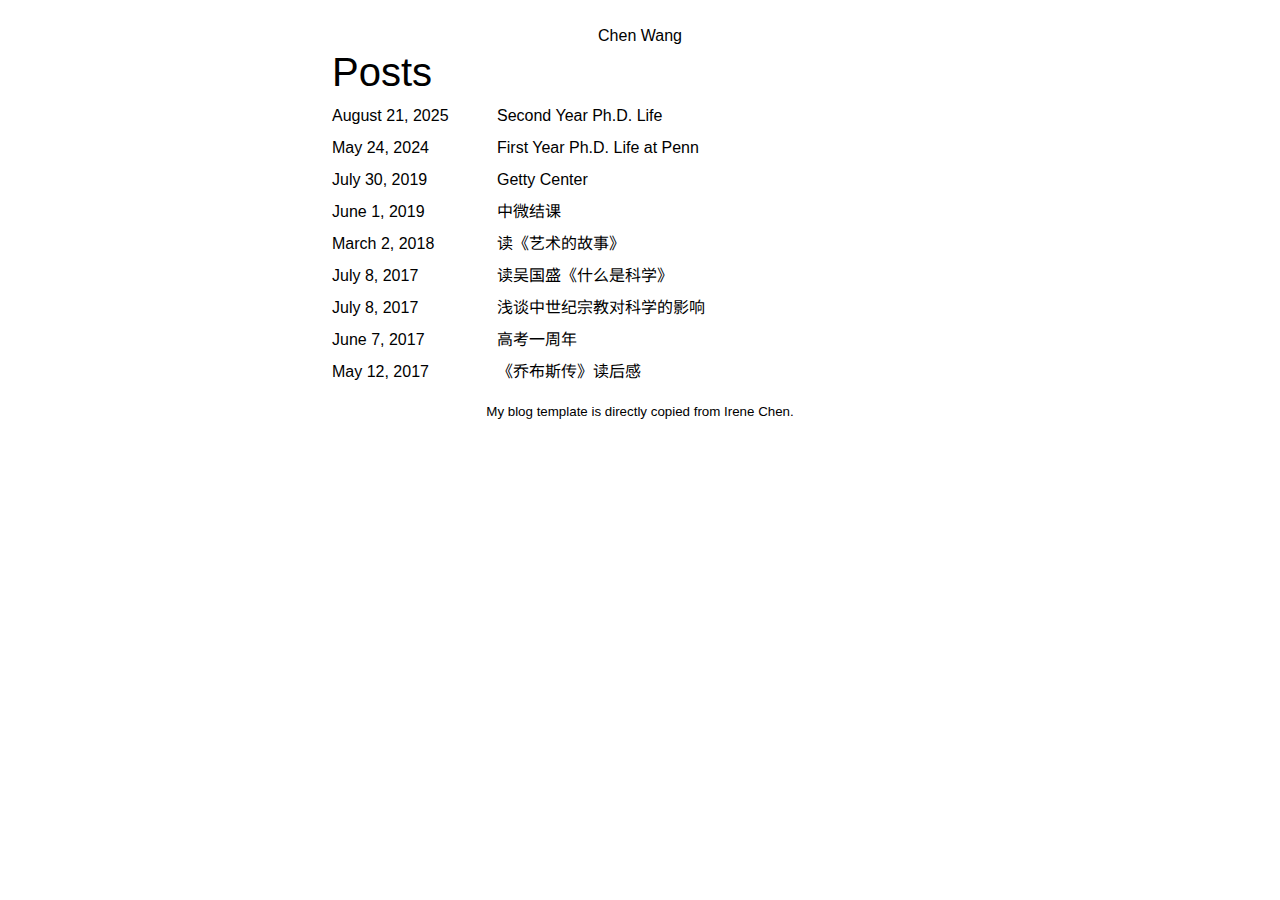
<file: posts.html>
<!doctype html>
<html>
<title>Posts | Chen Wang</title>
<meta charset=utf-8>
<meta name=viewport content="width=device-width,initial-scale=1">
<meta property="og:title" content="Posts">
<meta property="og:site_name" content="Chen Wang">
<link rel="shortcut icon" href=/favicon.ico>
<link href="https://fonts.googleapis.com/css?family=Helvetica:300,600|Work+Sans:300,400,600&display=swap"
    rel=stylesheet>
<link href=bootstrap.min.css rel=stylesheet>
<link href=style.css rel=stylesheet>

<body class="body-posts">
    <div class="container-fluid">
        <br>
        <div class="row justify-content-md-center">
            <div class="col-xs-12 text-center page-nav posts">
                <a href="./posts.html">Chen Wang</a>
            </div>
        </div>
    </div>
    <div class=container-fluid>
        <div class="row posts">
            <div class="col-xs-0 col-sm-0 col-md-3 links"></div>
            <div class="col-xs-12 col-sm-8 col-md-6 slides">
                <h1>Posts</h1>
                <div class=item>
                    <div class=date>August 21, 2025</div>
                    <div class=posttitle>
                        <a href="posts/20250817.html" />Second Year Ph.D. Life</a>
                    </div>
                </div>
                <div class=item>
                    <div class=date>May 24, 2024</div>
                    <div class=posttitle>
                        <a href="posts/20240524.html" />First Year Ph.D. Life at Penn</a>
                    </div>
                </div>
                <div class=item>
                    <div class=date>July 30, 2019</div>
                    <div class=posttitle>
                        <a href="posts/20190730.html" />Getty Center</a>
                    </div>
                </div>
                <div class=item>
                    <div class=date>June 1, 2019</div>
                    <div class=posttitle>
                        <a href="posts/20190601.html" />中微结课</a>
                    </div>
                </div>
                <div class=item>
                    <div class=date>March 2, 2018</div>
                    <div class=posttitle>
                        <a href="posts/20180302.html" />读《艺术的故事》</a>
                    </div>
                </div>
                <div class=item>
                    <div class=date>July 8, 2017</div>
                    <div class=posttitle>
                        <a href="posts/20170708a.html" />读吴国盛《什么是科学》</a>
                    </div>
                </div>
                <div class=item>
                    <div class=date>July 8, 2017</div>
                    <div class=posttitle>
                        <a href="posts/20170708b.html" />浅谈中世纪宗教对科学的影响</a>
                    </div>
                </div>
                <div class=item>
                    <div class=date>June 7, 2017</div>
                    <div class=posttitle>
                        <a href="posts/20170607.html" />高考一周年</a>
                    </div>
                </div>
                <div class=item>
                    <div class=date>May 12, 2017</div>
                    <div class=posttitle>
                        <a href="posts/20170512.html" />《乔布斯传》读后感</a>
                    </div>
                </div>
            </div>
        </div>
    </div>

    <footer class="text-center">
        <p>My blog template is directly copied from <a href="https://irenechen.net/posts">Irene Chen</a>.</p>
    </footer>

</body>

</html>
</file>
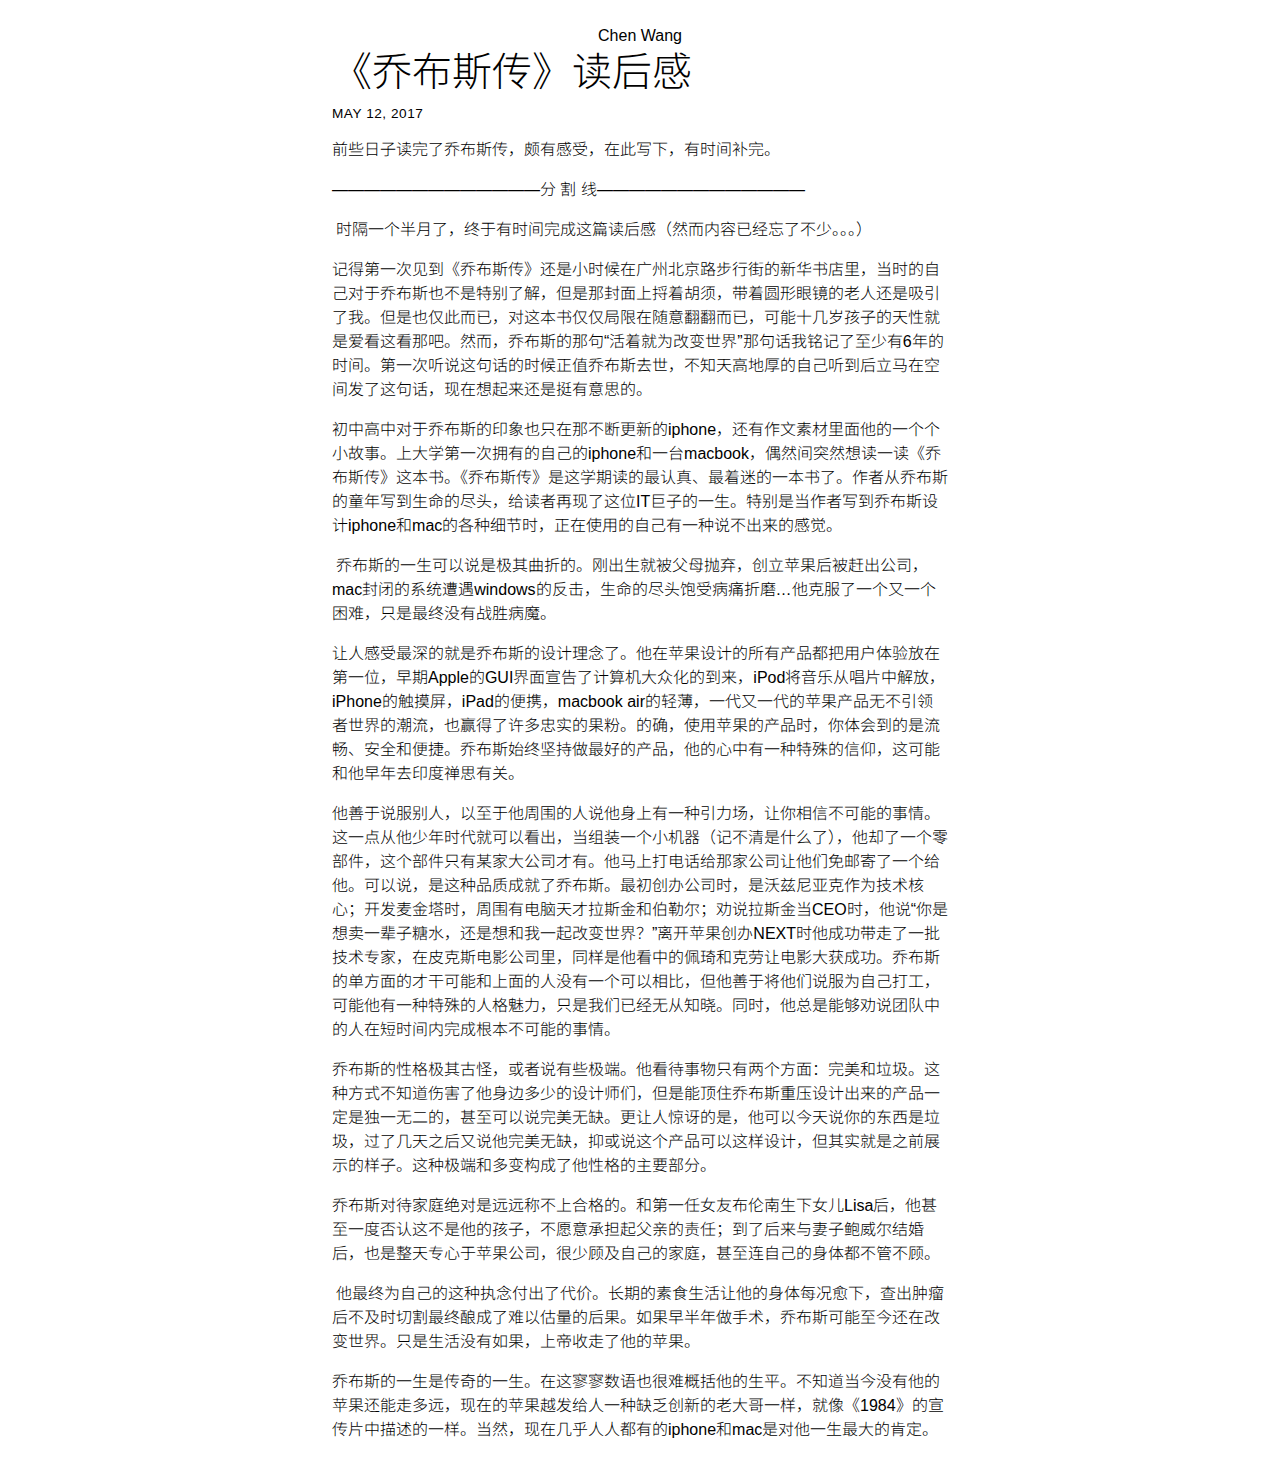
<file: posts/20170512.html>
<!doctype html>
<html>
<title>《乔布斯传》读后感</title>
<meta charset=utf-8>
<meta name=viewport content="width=device-width,initial-scale=1">
<link rel="shortcut icon" href=/favicon.ico>
<link href="https://fonts.googleapis.com/css?family=Helvetica:300,600|Work+Sans:300,400,600&display=swap"
  rel=stylesheet>
<link href="../bootstrap.min.css" rel=stylesheet>
<link href='../style.css' rel='stylesheet'>

<body class="body-posts">
  <div class="container-fluid">
    <br>
    <div class="row justify-content-md-center posts">
      <div class="col-xs-12 text-center page-nav">
        <a href= />Chen Wang</a>
      </div>
    </div>
  </div>
  <div class="container-fluid posts">
    <div class=row>
      <div class="col-xs-12 col-sm-8 col-md-6 mx-auto slides">
        <h1>《乔布斯传》读后感</h1>
        <div class=blog-date>May 12, 2017</div>
        <p>前些日子读完了乔布斯传，颇有感受，在此写下，有时间补完。</p>
        <p>—————————————分 割 线—————————————</p>
        <p>​ 时隔一个半月了，终于有时间完成这篇读后感（然而内容已经忘了不少。。。）</p>
        <p>​
          记得第一次见到《乔布斯传》还是小时候在广州北京路步行街的新华书店里，当时的自己对于乔布斯也不是特别了解，但是那封面上捋着胡须，带着圆形眼镜的老人还是吸引了我。但是也仅此而已，对这本书仅仅局限在随意翻翻而已，可能十几岁孩子的天性就是爱看这看那吧。然而，乔布斯的那句“活着就为改变世界”那句话我铭记了至少有6年的时间。第一次听说这句话的时候正值乔布斯去世，不知天高地厚的自己听到后立马在空间发了这句话，现在想起来还是挺有意思的。
        </p>
        <p>​
          初中高中对于乔布斯的印象也只在那不断更新的iphone，还有作文素材里面他的一个个小故事。上大学第一次拥有的自己的iphone和一台macbook，偶然间突然想读一读《乔布斯传》这本书。《乔布斯传》是这学期读的最认真、最着迷的一本书了。作者从乔布斯的童年写到生命的尽头，给读者再现了这位IT巨子的一生。特别是当作者写到乔布斯设计iphone和mac的各种细节时，正在使用的自己有一种说不出来的感觉。
        </p>
        <p>​ 乔布斯的一生可以说是极其曲折的。刚出生就被父母抛弃，创立苹果后被赶出公司，mac封闭的系统遭遇windows的反击，生命的尽头饱受病痛折磨…他克服了一个又一个困难，只是最终没有战胜病魔。</p>
        <p>​
          让人感受最深的就是乔布斯的设计理念了。他在苹果设计的所有产品都把用户体验放在第一位，早期Apple的GUI界面宣告了计算机大众化的到来，iPod将音乐从唱片中解放，iPhone的触摸屏，iPad的便携，macbook
          air的轻薄，一代又一代的苹果产品无不引领者世界的潮流，也赢得了许多忠实的果粉。的确，使用苹果的产品时，你体会到的是流畅、安全和便捷。乔布斯始终坚持做最好的产品，他的心中有一种特殊的信仰，这可能和他早年去印度禅思有关。
        </p>
        <p>​
          他善于说服别人，以至于他周围的人说他身上有一种引力场，让你相信不可能的事情。这一点从他少年时代就可以看出，当组装一个小机器（记不清是什么了），他却了一个零部件，这个部件只有某家大公司才有。他马上打电话给那家公司让他们免邮寄了一个给他。可以说，是这种品质成就了乔布斯。最初创办公司时，是沃兹尼亚克作为技术核心；开发麦金塔时，周围有电脑天才拉斯金和伯勒尔；劝说拉斯金当CEO时，他说“你是想卖一辈子糖水，还是想和我一起改变世界？”离开苹果创办NEXT时他成功带走了一批技术专家，在皮克斯电影公司里，同样是他看中的佩琦和克劳让电影大获成功。乔布斯的单方面的才干可能和上面的人没有一个可以相比，但他善于将他们说服为自己打工，可能他有一种特殊的人格魅力，只是我们已经无从知晓。同时，他总是能够劝说团队中的人在短时间内完成根本不可能的事情。
        </p>
        <p>​
          乔布斯的性格极其古怪，或者说有些极端。他看待事物只有两个方面：完美和垃圾。这种方式不知道伤害了他身边多少的设计师们，但是能顶住乔布斯重压设计出来的产品一定是独一无二的，甚至可以说完美无缺。更让人惊讶的是，他可以今天说你的东西是垃圾，过了几天之后又说他完美无缺，抑或说这个产品可以这样设计，但其实就是之前展示的样子。这种极端和多变构成了他性格的主要部分。
        </p>
        <p>​
          乔布斯对待家庭绝对是远远称不上合格的。和第一任女友布伦南生下女儿Lisa后，他甚至一度否认这不是他的孩子，不愿意承担起父亲的责任；到了后来与妻子鲍威尔结婚后，也是整天专心于苹果公司，很少顾及自己的家庭，甚至连自己的身体都不管不顾。
        </p>
        <p>​ 他最终为自己的这种执念付出了代价。长期的素食生活让他的身体每况愈下，查出肿瘤后不及时切割最终酿成了难以估量的后果。如果早半年做手术，乔布斯可能至今还在改变世界。只是生活没有如果，上帝收走了他的苹果。</p>
        <p>​
          乔布斯的一生是传奇的一生。在这寥寥数语也很难概括他的生平。不知道当今没有他的苹果还能走多远，现在的苹果越发给人一种缺乏创新的老大哥一样，就像《1984》的宣传片中描述的一样。当然，现在几乎人人都有的iphone和mac是对他一生最大的肯定。
        </p>
      </div>
    </div>
</body>

</html>
</file>
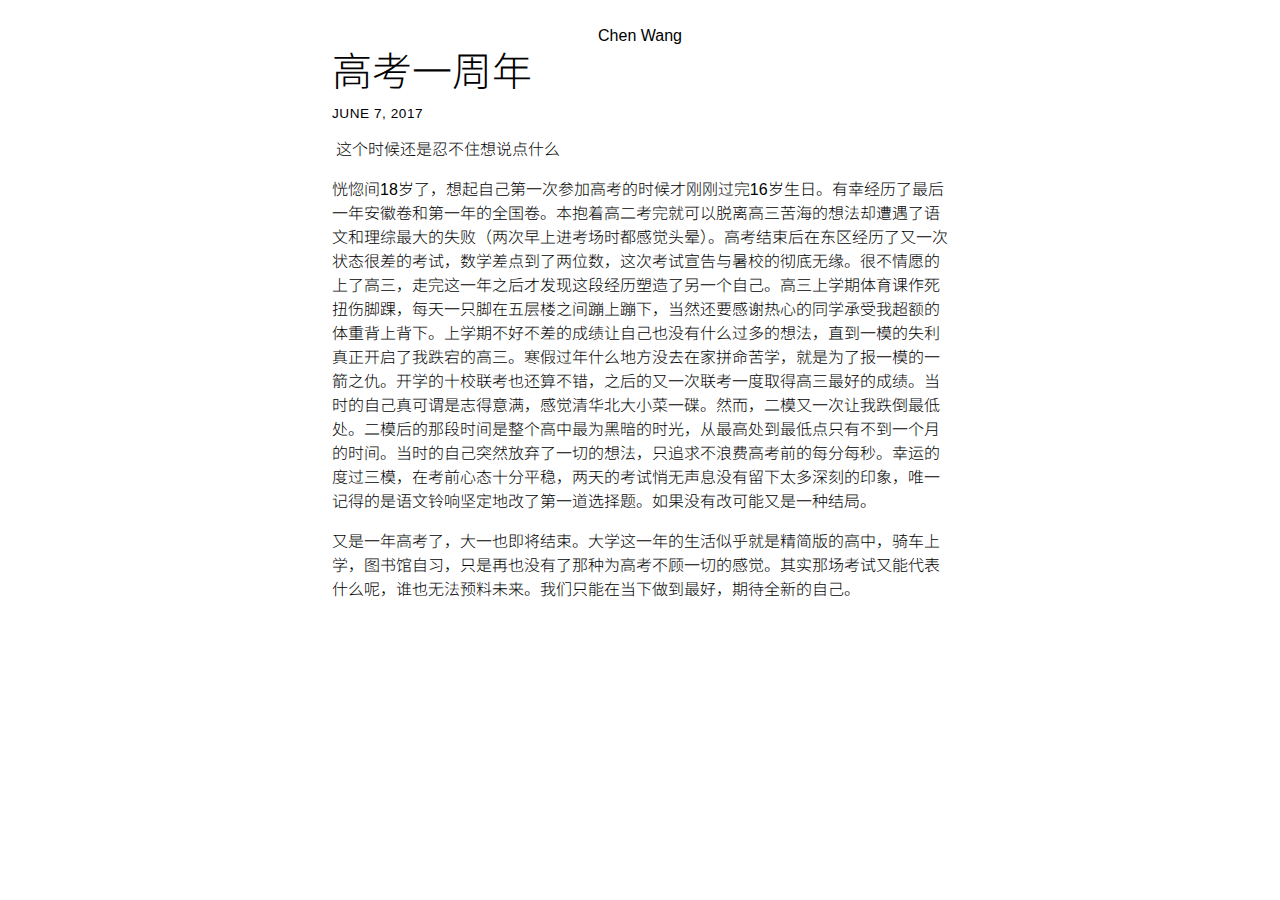
<file: posts/20170607.html>
<!doctype html>
<html>
<title>高考一周年</title>
<meta charset=utf-8>
<meta name=viewport content="width=device-width,initial-scale=1">
<link rel="shortcut icon" href=/favicon.ico>
<link href="https://fonts.googleapis.com/css?family=Helvetica:300,600|Work+Sans:300,400,600&display=swap"
  rel=stylesheet>
<link href="../bootstrap.min.css" rel=stylesheet>
<link href='../style.css' rel='stylesheet'>

<body class="body-posts">
  <div class="container-fluid">
    <br>
    <div class="row justify-content-md-center posts">
      <div class="col-xs-12 text-center page-nav">
        <a href= />Chen Wang</a>
      </div>
    </div>
  </div>
  <div class="container-fluid posts">
    <div class=row>
      <div class="col-xs-12 col-sm-8 col-md-6 mx-auto slides">
        <h1>高考一周年</h1>
        <div class=blog-date>June 7, 2017</div>
        <p>​ 这个时候还是忍不住想说点什么</p>
        <p>​
          恍惚间18岁了，想起自己第一次参加高考的时候才刚刚过完16岁生日。有幸经历了最后一年安徽卷和第一年的全国卷。本抱着高二考完就可以脱离高三苦海的想法却遭遇了语文和理综最大的失败（两次早上进考场时都感觉头晕）。高考结束后在东区经历了又一次状态很差的考试，数学差点到了两位数，这次考试宣告与暑校的彻底无缘。很不情愿的上了高三，走完这一年之后才发现这段经历塑造了另一个自己。高三上学期体育课作死扭伤脚踝，每天一只脚在五层楼之间蹦上蹦下，当然还要感谢热心的同学承受我超额的体重背上背下。上学期不好不差的成绩让自己也没有什么过多的想法，直到一模的失利真正开启了我跌宕的高三。寒假过年什么地方没去在家拼命苦学，就是为了报一模的一箭之仇。开学的十校联考也还算不错，之后的又一次联考一度取得高三最好的成绩。当时的自己真可谓是志得意满，感觉清华北大小菜一碟。然而，二模又一次让我跌倒最低处。二模后的那段时间是整个高中最为黑暗的时光，从最高处到最低点只有不到一个月的时间。当时的自己突然放弃了一切的想法，只追求不浪费高考前的每分每秒。幸运的度过三模，在考前心态十分平稳，两天的考试悄无声息没有留下太多深刻的印象，唯一记得的是语文铃响坚定地改了第一道选择题。如果没有改可能又是一种结局。
        </p>
        <p>​
          又是一年高考了，大一也即将结束。大学这一年的生活似乎就是精简版的高中，骑车上学，图书馆自习，只是再也没有了那种为高考不顾一切的感觉。其实那场考试又能代表什么呢，谁也无法预料未来。我们只能在当下做到最好，期待全新的自己。
        </p>
      </div>
    </div>
</body>

</html>
</file>
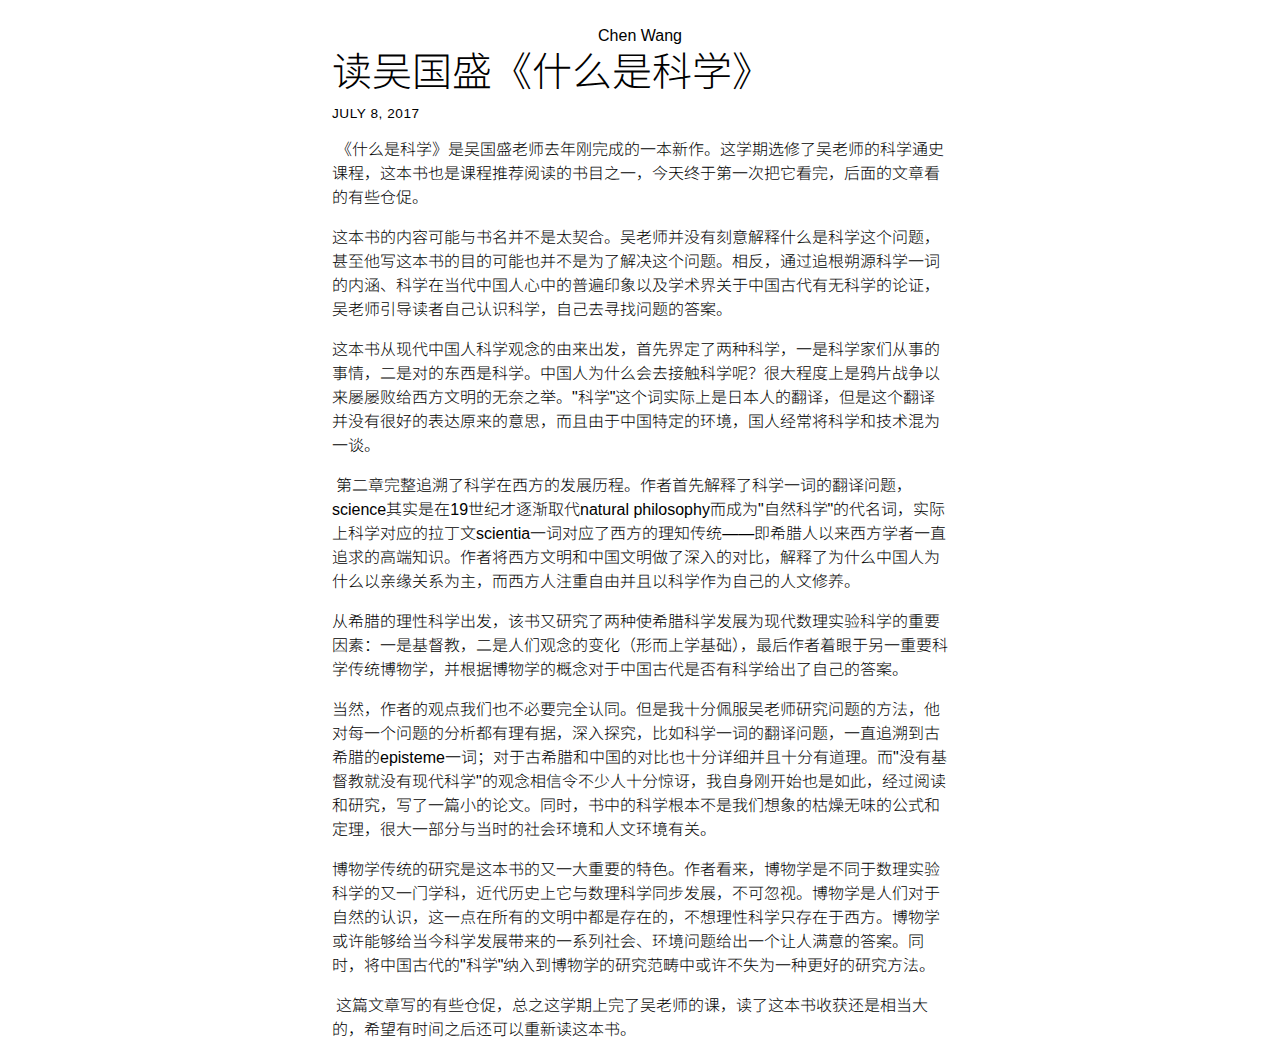
<file: posts/20170708a.html>
<!doctype html>
<html>
<title>读吴国盛《什么是科学》</title>
<meta charset=utf-8>
<meta name=viewport content="width=device-width,initial-scale=1">
<link rel="shortcut icon" href=/favicon.ico>
<link href="https://fonts.googleapis.com/css?family=Helvetica:300,600|Work+Sans:300,400,600&display=swap"
  rel=stylesheet>
<link href="../bootstrap.min.css" rel=stylesheet>
<link href='../style.css' rel='stylesheet'>

<body class="body-posts">
  <div class="container-fluid">
    <br>
    <div class="row justify-content-md-center posts">
      <div class="col-xs-12 text-center page-nav">
        <a href= />Chen Wang</a>
      </div>
    </div>
  </div>
  <div class="container-fluid posts">
    <div class=row>
      <div class="col-xs-12 col-sm-8 col-md-6 mx-auto slides">
        <h1>读吴国盛《什么是科学》</h1>
        <div class=blog-date>July 8, 2017</div>
        <p>​ 《什么是科学》是吴国盛老师去年刚完成的一本新作。这学期选修了吴老师的科学通史课程，这本书也是课程推荐阅读的书目之一，今天终于第一次把它看完，后面的文章看的有些仓促。</p>
        <p>​
          这本书的内容可能与书名并不是太契合。吴老师并没有刻意解释什么是科学这个问题，甚至他写这本书的目的可能也并不是为了解决这个问题。相反，通过追根朔源科学一词的内涵、科学在当代中国人心中的普遍印象以及学术界关于中国古代有无科学的论证，吴老师引导读者自己认识科学，自己去寻找问题的答案。
        </p>
        <p>​
          这本书从现代中国人科学观念的由来出发，首先界定了两种科学，一是科学家们从事的事情，二是对的东西是科学。中国人为什么会去接触科学呢？很大程度上是鸦片战争以来屡屡败给西方文明的无奈之举。"科学"这个词实际上是日本人的翻译，但是这个翻译并没有很好的表达原来的意思，而且由于中国特定的环境，国人经常将科学和技术混为一谈。
        </p>
        <p>​ 第二章完整追溯了科学在西方的发展历程。作者首先解释了科学一词的翻译问题，science其实是在19世纪才逐渐取代natural
          philosophy而成为"自然科学"的代名词，实际上科学对应的拉丁文scientia一词对应了西方的理知传统——即希腊人以来西方学者一直追求的高端知识。作者将西方文明和中国文明做了深入的对比，解释了为什么中国人为什么以亲缘关系为主，而西方人注重自由并且以科学作为自己的人文修养。
        </p>
        <p>​
          从希腊的理性科学出发，该书又研究了两种使希腊科学发展为现代数理实验科学的重要因素：一是基督教，二是人们观念的变化（形而上学基础），最后作者着眼于另一重要科学传统博物学，并根据博物学的概念对于中国古代是否有科学给出了自己的答案。
        </p>
        <p>​
          当然，作者的观点我们也不必要完全认同。但是我十分佩服吴老师研究问题的方法，他对每一个问题的分析都有理有据，深入探究，比如科学一词的翻译问题，一直追溯到古希腊的episteme一词；对于古希腊和中国的对比也十分详细并且十分有道理。而"没有基督教就没有现代科学"的观念相信令不少人十分惊讶，我自身刚开始也是如此，经过阅读和研究，写了一篇小的论文。同时，书中的科学根本不是我们想象的枯燥无味的公式和定理，很大一部分与当时的社会环境和人文环境有关。
        </p>
        <p>​
          博物学传统的研究是这本书的又一大重要的特色。作者看来，博物学是不同于数理实验科学的又一门学科，近代历史上它与数理科学同步发展，不可忽视。博物学是人们对于自然的认识，这一点在所有的文明中都是存在的，不想理性科学只存在于西方。博物学或许能够给当今科学发展带来的一系列社会、环境问题给出一个让人满意的答案。同时，将中国古代的"科学"纳入到博物学的研究范畴中或许不失为一种更好的研究方法。
        </p>
        <p>​ 这篇文章写的有些仓促，总之这学期上完了吴老师的课，读了这本书收获还是相当大的，希望有时间之后还可以重新读这本书。</p>
      </div>
    </div>
</body>

</html>
</file>
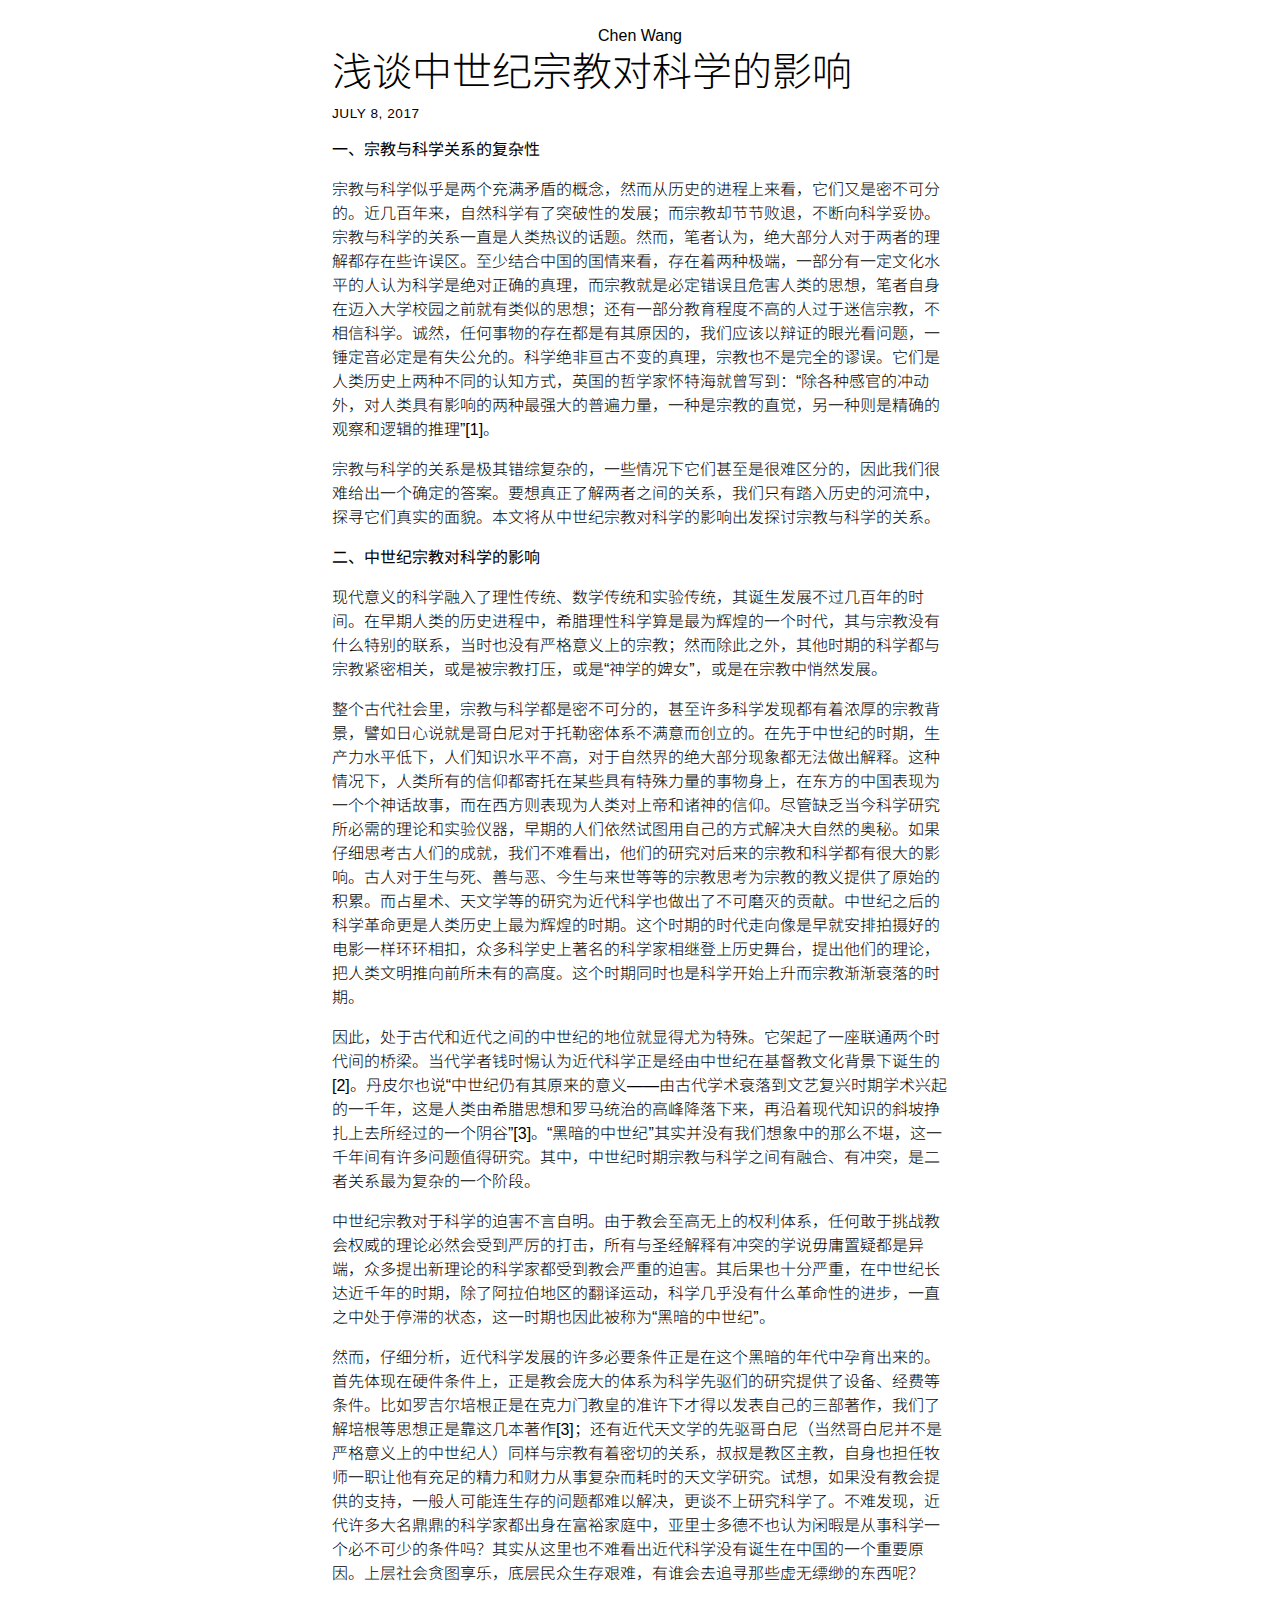
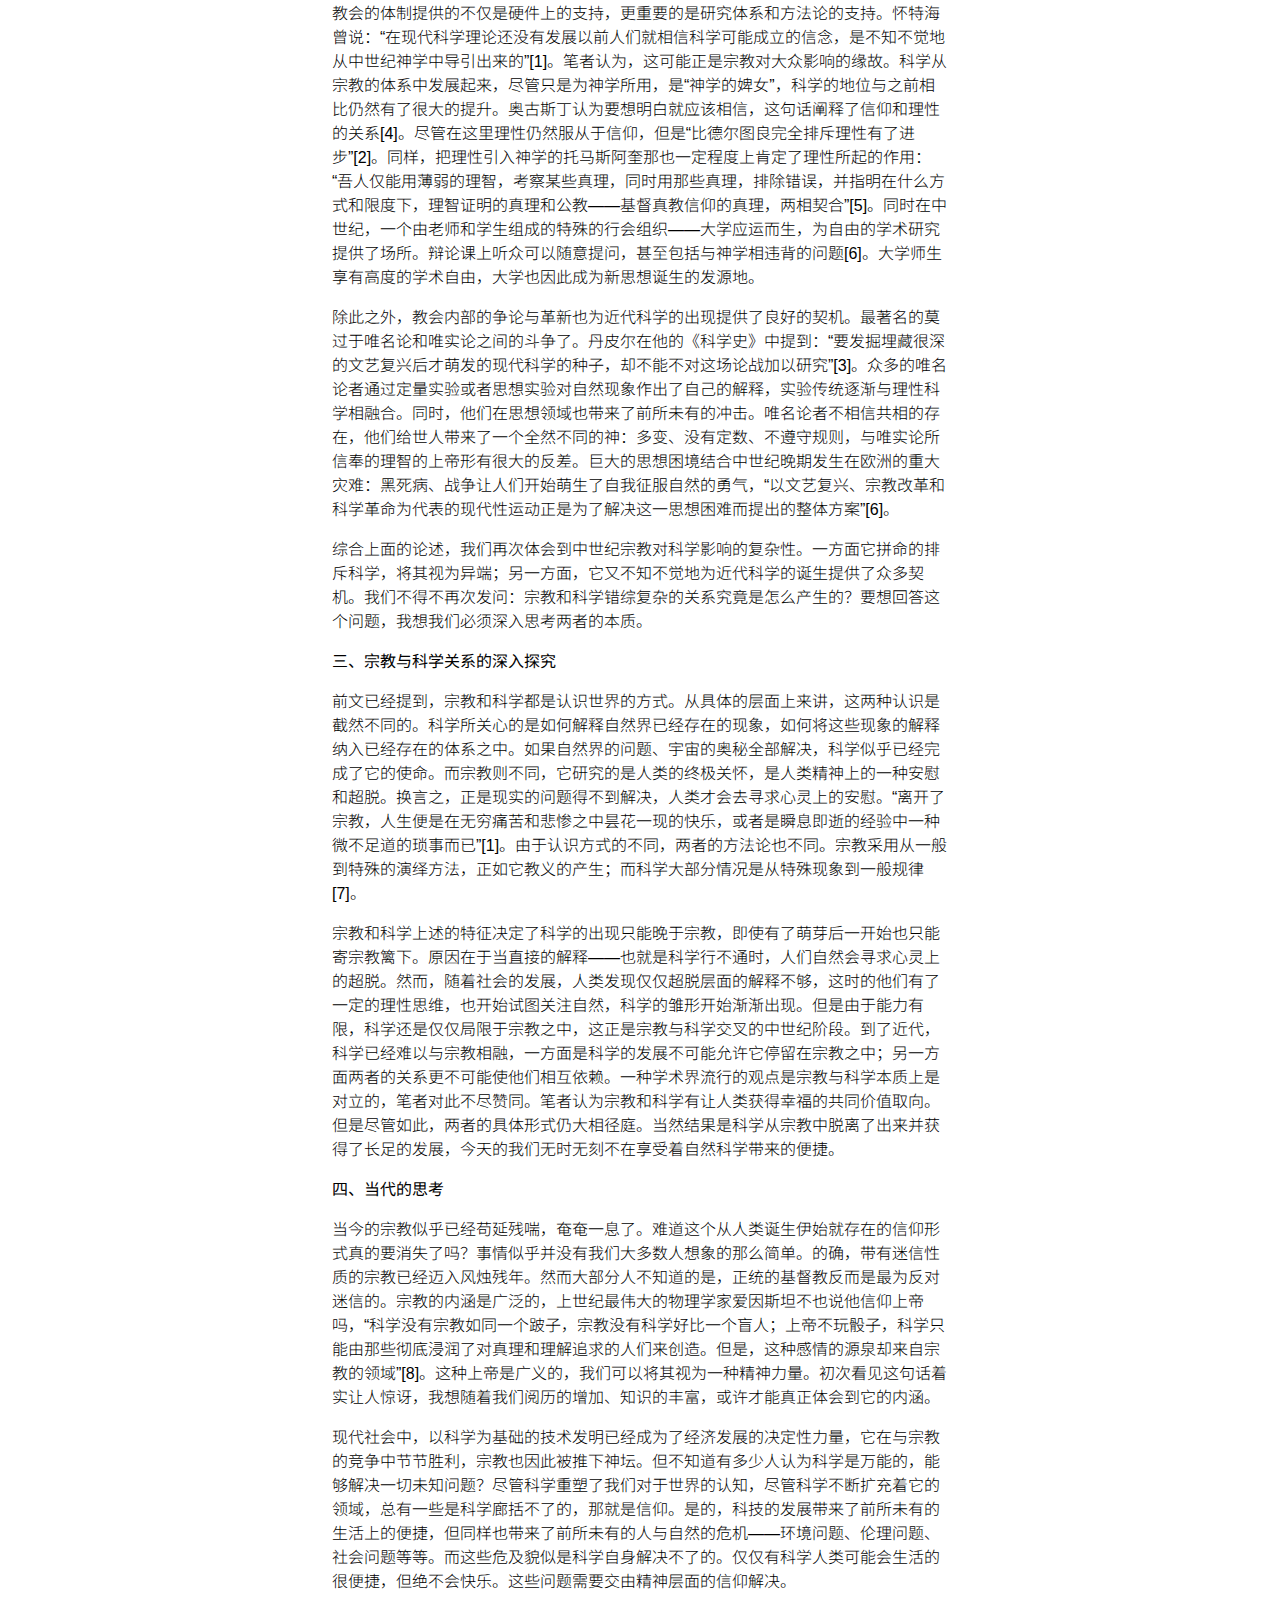
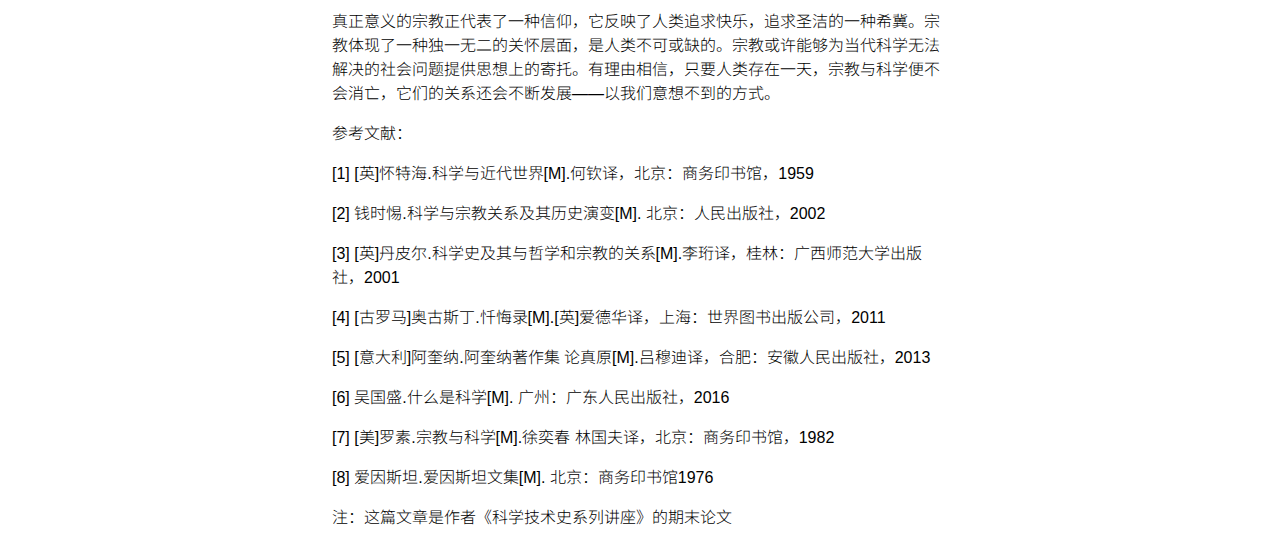
<file: posts/20170708b.html>
<!doctype html>
<html>
<title>浅谈中世纪宗教对科学的影响</title>
<meta charset=utf-8>
<meta name=viewport content="width=device-width,initial-scale=1">
<link rel="shortcut icon" href=/favicon.ico>
<link href="https://fonts.googleapis.com/css?family=Helvetica:300,600|Work+Sans:300,400,600&display=swap"
  rel=stylesheet>
<link href="../bootstrap.min.css" rel=stylesheet>
<link href='../style.css' rel='stylesheet'>

<body class="body-posts">
  <div class="container-fluid">
    <br>
    <div class="row justify-content-md-center posts">
      <div class="col-xs-12 text-center page-nav">
        <a href= />Chen Wang</a>
      </div>
    </div>
  </div>
  <div class="container-fluid posts">
    <div class=row>
      <div class="col-xs-12 col-sm-8 col-md-6 mx-auto slides">
        <h1>浅谈中世纪宗教对科学的影响</h1>
        <div class=blog-date>July 8, 2017</div>
        <p><strong>一、宗教与科学关系的复杂性</strong></p>
        <p>
          宗教与科学似乎是两个充满矛盾的概念，然而从历史的进程上来看，它们又是密不可分的。近几百年来，自然科学有了突破性的发展；而宗教却节节败退，不断向科学妥协。宗教与科学的关系一直是人类热议的话题。然而，笔者认为，绝大部分人对于两者的理解都存在些许误区。至少结合中国的国情来看，存在着两种极端，一部分有一定文化水平的人认为科学是绝对正确的真理，而宗教就是必定错误且危害人类的思想，笔者自身在迈入大学校园之前就有类似的思想；还有一部分教育程度不高的人过于迷信宗教，不相信科学。诚然，任何事物的存在都是有其原因的，我们应该以辩证的眼光看问题，一锤定音必定是有失公允的。科学绝非亘古不变的真理，宗教也不是完全的谬误。它们是人类历史上两种不同的认知方式，英国的哲学家怀特海就曾写到：“除各种感官的冲动外，对人类具有影响的两种最强大的普遍力量，一种是宗教的直觉，另一种则是精确的观察和逻辑的推理”[1]。
        </p>
        <p>
          宗教与科学的关系是极其错综复杂的，一些情况下它们甚至是很难区分的，因此我们很难给出一个确定的答案。要想真正了解两者之间的关系，我们只有踏入历史的河流中，探寻它们真实的面貌。本文将从中世纪宗教对科学的影响出发探讨宗教与科学的关系。
        </p>
        <p><strong>二、中世纪宗教对科学的影响</strong></p>
        <p>
          现代意义的科学融入了理性传统、数学传统和实验传统，其诞生发展不过几百年的时间。在早期人类的历史进程中，希腊理性科学算是最为辉煌的一个时代，其与宗教没有什么特别的联系，当时也没有严格意义上的宗教；然而除此之外，其他时期的科学都与宗教紧密相关，或是被宗教打压，或是“神学的婢女”，或是在宗教中悄然发展。
        </p>
        <p>
          整个古代社会里，宗教与科学都是密不可分的，甚至许多科学发现都有着浓厚的宗教背景，譬如日心说就是哥白尼对于托勒密体系不满意而创立的。在先于中世纪的时期，生产力水平低下，人们知识水平不高，对于自然界的绝大部分现象都无法做出解释。这种情况下，人类所有的信仰都寄托在某些具有特殊力量的事物身上，在东方的中国表现为一个个神话故事，而在西方则表现为人类对上帝和诸神的信仰。尽管缺乏当今科学研究所必需的理论和实验仪器，早期的人们依然试图用自己的方式解决大自然的奥秘。如果仔细思考古人们的成就，我们不难看出，他们的研究对后来的宗教和科学都有很大的影响。古人对于生与死、善与恶、今生与来世等等的宗教思考为宗教的教义提供了原始的积累。而占星术、天文学等的研究为近代科学也做出了不可磨灭的贡献。中世纪之后的科学革命更是人类历史上最为辉煌的时期。这个时期的时代走向像是早就安排拍摄好的电影一样环环相扣，众多科学史上著名的科学家相继登上历史舞台，提出他们的理论，把人类文明推向前所未有的高度。这个时期同时也是科学开始上升而宗教渐渐衰落的时期。
        </p>
        <p>
          因此，处于古代和近代之间的中世纪的地位就显得尤为特殊。它架起了一座联通两个时代间的桥梁。当代学者钱时惕认为近代科学正是经由中世纪在基督教文化背景下诞生的[2]。丹皮尔也说“中世纪仍有其原来的意义——由古代学术衰落到文艺复兴时期学术兴起的一千年，这是人类由希腊思想和罗马统治的高峰降落下来，再沿着现代知识的斜坡挣扎上去所经过的一个阴谷”[3]。“黑暗的中世纪”其实并没有我们想象中的那么不堪，这一千年间有许多问题值得研究。其中，中世纪时期宗教与科学之间有融合、有冲突，是二者关系最为复杂的一个阶段。
        </p>
        <p>
          中世纪宗教对于科学的迫害不言自明。由于教会至高无上的权利体系，任何敢于挑战教会权威的理论必然会受到严厉的打击，所有与圣经解释有冲突的学说毋庸置疑都是异端，众多提出新理论的科学家都受到教会严重的迫害。其后果也十分严重，在中世纪长达近千年的时期，除了阿拉伯地区的翻译运动，科学几乎没有什么革命性的进步，一直之中处于停滞的状态，这一时期也因此被称为“黑暗的中世纪”。
        </p>
        <p>
          然而，仔细分析，近代科学发展的许多必要条件正是在这个黑暗的年代中孕育出来的。首先体现在硬件条件上，正是教会庞大的体系为科学先驱们的研究提供了设备、经费等条件。比如罗吉尔培根正是在克力门教皇的准许下才得以发表自己的三部著作，我们了解培根等思想正是靠这几本著作[3]；还有近代天文学的先驱哥白尼（当然哥白尼并不是严格意义上的中世纪人）同样与宗教有着密切的关系，叔叔是教区主教，自身也担任牧师一职让他有充足的精力和财力从事复杂而耗时的天文学研究。试想，如果没有教会提供的支持，一般人可能连生存的问题都难以解决，更谈不上研究科学了。不难发现，近代许多大名鼎鼎的科学家都出身在富裕家庭中，亚里士多德不也认为闲暇是从事科学一个必不可少的条件吗？其实从这里也不难看出近代科学没有诞生在中国的一个重要原因。上层社会贪图享乐，底层民众生存艰难，有谁会去追寻那些虚无缥缈的东西呢？
        </p>
        <p>
          教会的体制提供的不仅是硬件上的支持，更重要的是研究体系和方法论的支持。怀特海曾说：“在现代科学理论还没有发展以前人们就相信科学可能成立的信念，是不知不觉地从中世纪神学中导引出来的”[1]。笔者认为，这可能正是宗教对大众影响的缘故。科学从宗教的体系中发展起来，尽管只是为神学所用，是“神学的婢女”，科学的地位与之前相比仍然有了很大的提升。奥古斯丁认为要想明白就应该相信，这句话阐释了信仰和理性的关系[4]。尽管在这里理性仍然服从于信仰，但是“比德尔图良完全排斥理性有了进步”[2]。同样，把理性引入神学的托马斯阿奎那也一定程度上肯定了理性所起的作用：“吾人仅能用薄弱的理智，考察某些真理，同时用那些真理，排除错误，并指明在什么方式和限度下，理智证明的真理和公教——基督真教信仰的真理，两相契合”[5]。同时在中世纪，一个由老师和学生组成的特殊的行会组织——大学应运而生，为自由的学术研究提供了场所。辩论课上听众可以随意提问，甚至包括与神学相违背的问题[6]。大学师生享有高度的学术自由，大学也因此成为新思想诞生的发源地。
        </p>
        <p>
          除此之外，教会内部的争论与革新也为近代科学的出现提供了良好的契机。最著名的莫过于唯名论和唯实论之间的斗争了。丹皮尔在他的《科学史》中提到：“要发掘埋藏很深的文艺复兴后才萌发的现代科学的种子，却不能不对这场论战加以研究”[3]。众多的唯名论者通过定量实验或者思想实验对自然现象作出了自己的解释，实验传统逐渐与理性科学相融合。同时，他们在思想领域也带来了前所未有的冲击。唯名论者不相信共相的存在，他们给世人带来了一个全然不同的神：多变、没有定数、不遵守规则，与唯实论所信奉的理智的上帝形有很大的反差。巨大的思想困境结合中世纪晚期发生在欧洲的重大灾难：黑死病、战争让人们开始萌生了自我征服自然的勇气，“以文艺复兴、宗教改革和科学革命为代表的现代性运动正是为了解决这一思想困难而提出的整体方案”[6]。
        </p>
        <p>
          综合上面的论述，我们再次体会到中世纪宗教对科学影响的复杂性。一方面它拼命的排斥科学，将其视为异端；另一方面，它又不知不觉地为近代科学的诞生提供了众多契机。我们不得不再次发问：宗教和科学错综复杂的关系究竟是怎么产生的？要想回答这个问题，我想我们必须深入思考两者的本质。
        </p>
        <p><strong>三、宗教与科学关系的深入探究</strong></p>
        <p>
          前文已经提到，宗教和科学都是认识世界的方式。从具体的层面上来讲，这两种认识是截然不同的。科学所关心的是如何解释自然界已经存在的现象，如何将这些现象的解释纳入已经存在的体系之中。如果自然界的问题、宇宙的奥秘全部解决，科学似乎已经完成了它的使命。而宗教则不同，它研究的是人类的终极关怀，是人类精神上的一种安慰和超脱。换言之，正是现实的问题得不到解决，人类才会去寻求心灵上的安慰。“离开了宗教，人生便是在无穷痛苦和悲惨之中昙花一现的快乐，或者是瞬息即逝的经验中一种微不足道的琐事而已”[1]。由于认识方式的不同，两者的方法论也不同。宗教采用从一般到特殊的演绎方法，正如它教义的产生；而科学大部分情况是从特殊现象到一般规律[7]。
        </p>
        <p>
          宗教和科学上述的特征决定了科学的出现只能晚于宗教，即使有了萌芽后一开始也只能寄宗教篱下。原因在于当直接的解释——也就是科学行不通时，人们自然会寻求心灵上的超脱。然而，随着社会的发展，人类发现仅仅超脱层面的解释不够，这时的他们有了一定的理性思维，也开始试图关注自然，科学的雏形开始渐渐出现。但是由于能力有限，科学还是仅仅局限于宗教之中，这正是宗教与科学交叉的中世纪阶段。到了近代，科学已经难以与宗教相融，一方面是科学的发展不可能允许它停留在宗教之中；另一方面两者的关系更不可能使他们相互依赖。一种学术界流行的观点是宗教与科学本质上是对立的，笔者对此不尽赞同。笔者认为宗教和科学有让人类获得幸福的共同价值取向。但是尽管如此，两者的具体形式仍大相径庭。当然结果是科学从宗教中脱离了出来并获得了长足的发展，今天的我们无时无刻不在享受着自然科学带来的便捷。
        </p>
        <p><strong>四、当代的思考</strong></p>
        <p>
          当今的宗教似乎已经苟延残喘，奄奄一息了。难道这个从人类诞生伊始就存在的信仰形式真的要消失了吗？事情似乎并没有我们大多数人想象的那么简单。的确，带有迷信性质的宗教已经迈入风烛残年。然而大部分人不知道的是，正统的基督教反而是最为反对迷信的。宗教的内涵是广泛的，上世纪最伟大的物理学家爱因斯坦不也说他信仰上帝吗，“科学没有宗教如同一个跛子，宗教没有科学好比一个盲人；上帝不玩骰子，科学只能由那些彻底浸润了对真理和理解追求的人们来创造。但是，这种感情的源泉却来自宗教的领域”[8]。这种上帝是广义的，我们可以将其视为一种精神力量。初次看见这句话着实让人惊讶，我想随着我们阅历的增加、知识的丰富，或许才能真正体会到它的内涵。
        </p>
        <p>
          现代社会中，以科学为基础的技术发明已经成为了经济发展的决定性力量，它在与宗教的竞争中节节胜利，宗教也因此被推下神坛。但不知道有多少人认为科学是万能的，能够解决一切未知问题？尽管科学重塑了我们对于世界的认知，尽管科学不断扩充着它的领域，总有一些是科学廊括不了的，那就是信仰。是的，科技的发展带来了前所未有的生活上的便捷，但同样也带来了前所未有的人与自然的危机——环境问题、伦理问题、社会问题等等。而这些危及貌似是科学自身解决不了的。仅仅有科学人类可能会生活的很便捷，但绝不会快乐。这些问题需要交由精神层面的信仰解决。
        </p>
        <p>
          真正意义的宗教正代表了一种信仰，它反映了人类追求快乐，追求圣洁的一种希冀。宗教体现了一种独一无二的关怀层面，是人类不可或缺的。宗教或许能够为当代科学无法解决的社会问题提供思想上的寄托。有理由相信，只要人类存在一天，宗教与科学便不会消亡，它们的关系还会不断发展——以我们意想不到的方式。
        </p>
        <p>参考文献：</p>
        <p>[1] [英]怀特海.科学与近代世界[M].何钦译，北京：商务印书馆，1959</p>
        <p>[2] 钱时惕.科学与宗教关系及其历史演变[M]. 北京：人民出版社，2002</p>
        <p>[3] [英]丹皮尔.科学史及其与哲学和宗教的关系[M].李珩译，桂林：广西师范大学出版社，2001 </p>
        <p>[4] [古罗马]奥古斯丁.忏悔录[M].[英]爱德华译，上海：世界图书出版公司，2011</p>
        <p>[5] [意大利]阿奎纳.阿奎纳著作集 论真原[M].吕穆迪译，合肥：安徽人民出版社，2013</p>
        <p>[6] 吴国盛.什么是科学[M]. 广州：广东人民出版社，2016</p>
        <p>[7] [美]罗素.宗教与科学[M].徐奕春 林国夫译，北京：商务印书馆，1982</p>
        <p>[8] 爱因斯坦.爱因斯坦文集[M]. 北京：商务印书馆1976</p>
        <p>注：这篇文章是作者《科学技术史系列讲座》的期末论文</p>
      </div>
    </div>
</body>

</html>
</file>
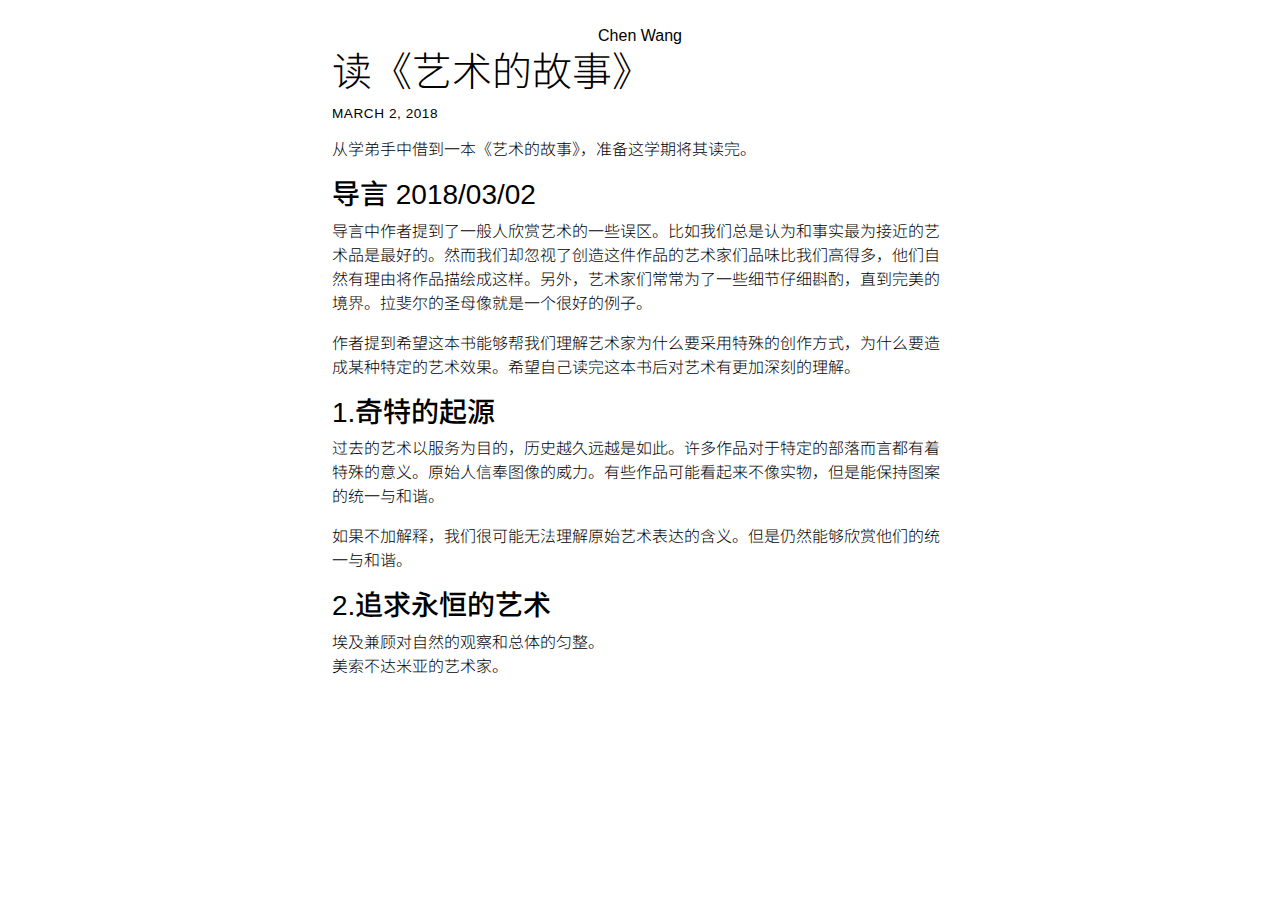
<file: posts/20180302.html>
<!doctype html>
<html>
<title>读《艺术的故事》</title>
<meta charset=utf-8>
<meta name=viewport content="width=device-width,initial-scale=1">
<link rel="shortcut icon" href=/favicon.ico>
<link href="https://fonts.googleapis.com/css?family=Helvetica:300,600|Work+Sans:300,400,600&display=swap"
  rel=stylesheet>
<link href="../bootstrap.min.css" rel=stylesheet>
<link href='../style.css' rel='stylesheet'>

<body class="body-posts">
  <div class="container-fluid">
    <br>
    <div class="row justify-content-md-center posts">
      <div class="col-xs-12 text-center page-nav">
        <a href= />Chen Wang</a>
      </div>
    </div>
  </div>
  <div class="container-fluid posts">
    <div class=row>
      <div class="col-xs-12 col-sm-8 col-md-6 mx-auto slides">
        <h1>读《艺术的故事》</h1>
        <div class=blog-date>March 2, 2018</div>
        <p>从学弟手中借到一本《艺术的故事》，准备这学期将其读完。</p>
        <h3 id="导言-2018-03-02"><a href="#导言-2018-03-02" class="headerlink" title="导言 2018/03/02"></a>导言 2018/03/02</h3>
        <p>
          导言中作者提到了一般人欣赏艺术的一些误区。比如我们总是认为和事实最为接近的艺术品是最好的。然而我们却忽视了创造这件作品的艺术家们品味比我们高得多，他们自然有理由将作品描绘成这样。另外，艺术家们常常为了一些细节仔细斟酌，直到完美的境界。拉斐尔的圣母像就是一个很好的例子。
        </p>
        <p>作者提到希望这本书能够帮我们理解艺术家为什么要采用特殊的创作方式，为什么要造成某种特定的艺术效果。希望自己读完这本书后对艺术有更加深刻的理解。</p>
        <h3 id="1-奇特的起源"><a href="#1-奇特的起源" class="headerlink" title="1.奇特的起源"></a>1.奇特的起源</h3>
        <p>过去的艺术以服务为目的，历史越久远越是如此。许多作品对于特定的部落而言都有着特殊的意义。原始人信奉图像的威力。有些作品可能看起来不像实物，但是能保持图案的统一与和谐。</p>
        <p>如果不加解释，我们很可能无法理解原始艺术表达的含义。但是仍然能够欣赏他们的统一与和谐。</p>
        <h3 id="2-追求永恒的艺术"><a href="#2-追求永恒的艺术" class="headerlink" title="2.追求永恒的艺术"></a>2.追求永恒的艺术</h3>
        <p>埃及兼顾对自然的观察和总体的匀整。<br>美索不达米亚的艺术家。</p>
      </div>
    </div>
</body>

</html>
</file>
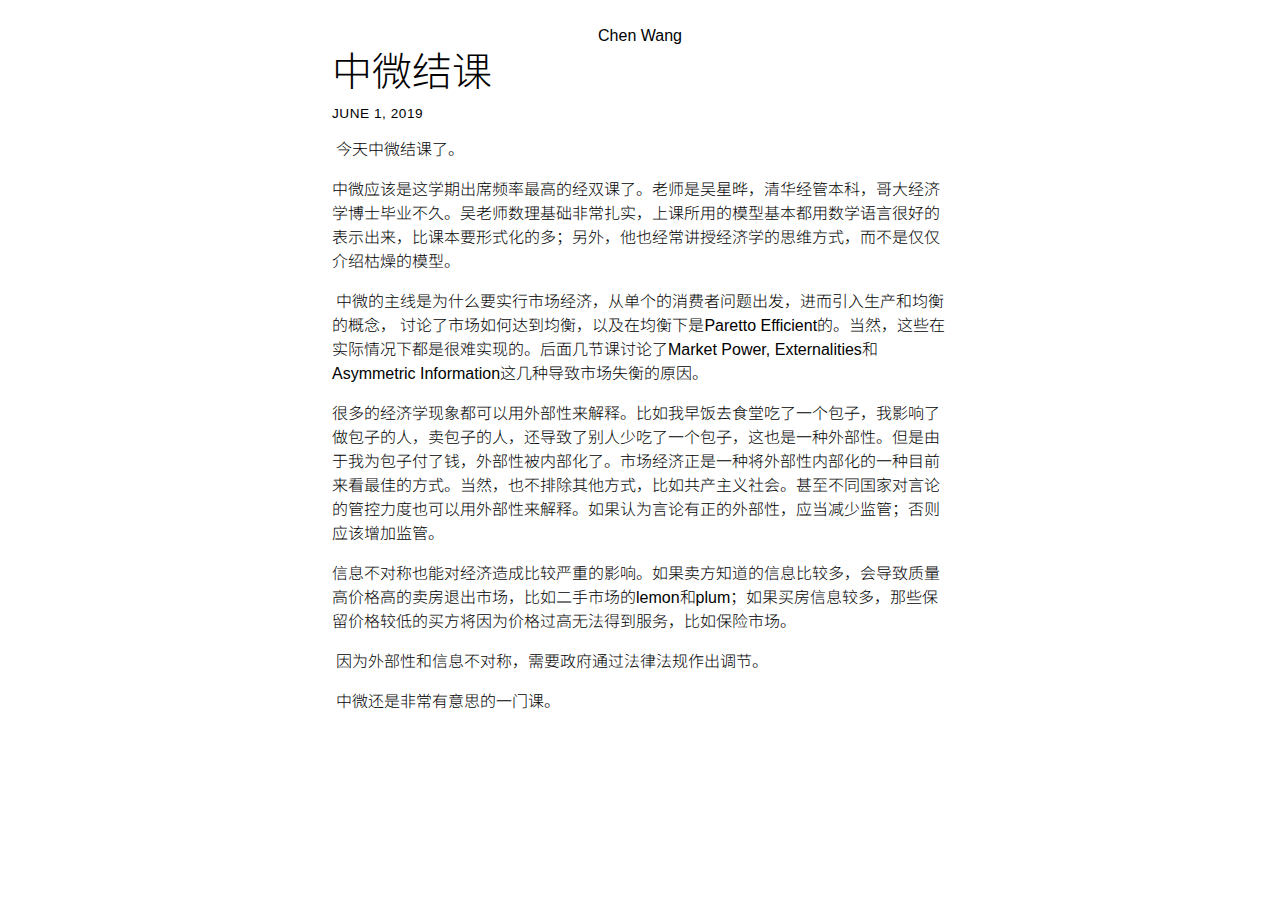
<file: posts/20190601.html>
<!doctype html>
<html>
<title>中微结课</title>
<meta charset=utf-8>
<meta name=viewport content="width=device-width,initial-scale=1">
<link rel="shortcut icon" href=/favicon.ico>
<link href="https://fonts.googleapis.com/css?family=Helvetica:300,600|Work+Sans:300,400,600&display=swap"
  rel=stylesheet>
<link href="../bootstrap.min.css" rel=stylesheet>
<link href='../style.css' rel='stylesheet'>

<body class="body-posts">
  <div class="container-fluid">
    <br>
    <div class="row justify-content-md-center posts">
      <div class="col-xs-12 text-center page-nav">
        <a href= />Chen Wang</a>
      </div>
    </div>
  </div>
  <div class="container-fluid posts">
    <div class=row>
      <div class="col-xs-12 col-sm-8 col-md-6 mx-auto slides">
        <h1>中微结课</h1>
        <div class=blog-date>June 1, 2019</div>
        <p>​ 今天中微结课了。</p>
        <p>​
          中微应该是这学期出席频率最高的经双课了。老师是吴星晔，清华经管本科，哥大经济学博士毕业不久。吴老师数理基础非常扎实，上课所用的模型基本都用数学语言很好的表示出来，比课本要形式化的多；另外，他也经常讲授经济学的思维方式，而不是仅仅介绍枯燥的模型。
        </p>
        <p>​ 中微的主线是为什么要实行市场经济，从单个的消费者问题出发，进而引入生产和均衡的概念， 讨论了市场如何达到均衡，以及在均衡下是Paretto
          Efficient的。当然，这些在实际情况下都是很难实现的。后面几节课讨论了Market Power, Externalities和Asymmetric Information这几种导致市场失衡的原因。</p>
        <p>​
          很多的经济学现象都可以用外部性来解释。比如我早饭去食堂吃了一个包子，我影响了做包子的人，卖包子的人，还导致了别人少吃了一个包子，这也是一种外部性。但是由于我为包子付了钱，外部性被内部化了。市场经济正是一种将外部性内部化的一种目前来看最佳的方式。当然，也不排除其他方式，比如共产主义社会。甚至不同国家对言论的管控力度也可以用外部性来解释。如果认为言论有正的外部性，应当减少监管；否则应该增加监管。
        </p>
        <p>​
          信息不对称也能对经济造成比较严重的影响。如果卖方知道的信息比较多，会导致质量高价格高的卖房退出市场，比如二手市场的lemon和plum；如果买房信息较多，那些保留价格较低的买方将因为价格过高无法得到服务，比如保险市场。
        </p>
        <p>​ 因为外部性和信息不对称，需要政府通过法律法规作出调节。</p>
        <p>​ 中微还是非常有意思的一门课。 </p>
      </div>
    </div>
</body>

</html>
</file>
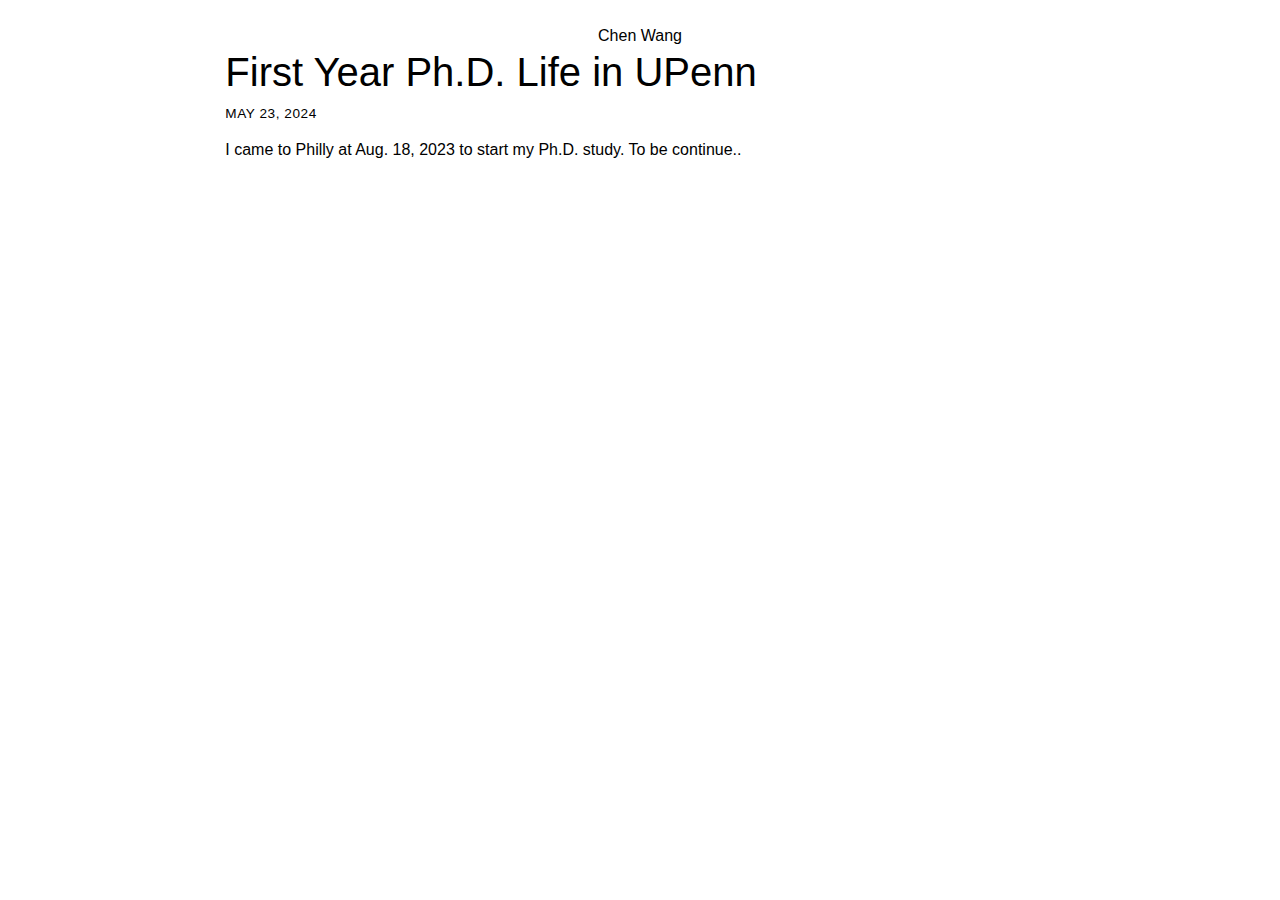
<file: posts/20240524-test.html>
<!doctype html>
<html>
<title>Hello World!</title>
<meta charset=utf-8>
<meta name=viewport content="width=device-width,initial-scale=1">
<link rel="shortcut icon" href=/favicon.ico>
<link href="https://fonts.googleapis.com/css?family=Helvetica:300,600|Work+Sans:300,400,600&display=swap"
  rel=stylesheet>
<link href="../bootstrap.min.css" rel=stylesheet>
<link href='../style.css' rel='stylesheet'>

<body class="body-posts">
  <div class="container-fluid">
    <br>
    <div class="row justify-content-md-center posts">
      <div class="col-xs-12 text-center page-nav">
        <a href= />Chen Wang</a>
      </div>
    </div>
  </div>
  <div class="container-fluid posts">
    <div class=row>
      <div class="col-xs-0 col-sm-0 col-md-2 links"></div>
      <div class="col-xs-12 col-sm-8 col-md-8 slides">
        <h1>First Year Ph.D. Life in UPenn</h1>
        <div class=blog-date>May 23, 2024</div>
        <p>I came to Philly at Aug. 18, 2023 to start my Ph.D. study. To be continue..</p>
      </div>
    </div>
</body>

</html>
</file>
<file: style.css>
@import url('https://fonts.googleapis.com/css2?family=Noto+Sans+SC:wght@300;400;500;600&display=swap');

body {
  font-family: "Source Sans Pro", Helvetica, Arial, "Noto Sans SC", "PingFang SC", "Microsoft YaHei", sans-serif;
  font-weight: 500;
  color: #000;
  /* background-color: rgb(233, 234, 233); */
  background-color: #fff;
}

video {
  display: block;
  margin: auto;
  width: 100%;
  height: 150px;
  object-fit: cover;
}

ol,
ul {
  padding-left: 1rem;
}


/* box shadow from https://www.w3schools.com/css/css3_shadows_box.asp */
.header {
  overflow: hidden;
  background-color: rgb(244, 246, 249);
  position: fixed;
  top: 0;
  width: 100%;
  height: 50px;
  box-shadow: 2px 2px 5px rgba(0, 0, 0, 0.2);
}

.container {
  /* max-width: min(48%, 1000px); */
  max-width: 900px;
  margin: 62px auto 0px;
  /* background: #fff; */
  /* box-shadow: 2px 2px 7px rgba(100, 100, 100, 0.5); */
}

/* Global navigation */
.header {
  position: fixed;
  top: 0;
  width: 100%;
  height: 52px;
  padding: 6px 32px;
  display: flex;
  align-items: center;
  justify-content: space-between;
  background: rgba(248, 250, 253, 0.95);
  border-bottom: 1px solid rgba(15, 23, 42, 0.08);
  box-shadow: 0 2px 2px rgba(15, 23, 42, 0.08);
  backdrop-filter: blur(8px);
  z-index: 1000;
}

.nav-brand a {
  font-weight: 500;
  font-size: 1.35rem;
  color: #0f172a;
  text-decoration: none;
}

.nav-links {
  display: flex;
  gap: 24px;
  align-items: center;
  flex-wrap: wrap;
}

.nav-links a {
  text-decoration: none;
  font-size: 0.95rem;
  font-weight: 500;
  color: #606a7c;
  letter-spacing: 0.02em;
  position: relative;
  padding-bottom: 2px;
  transition: color 0.2s ease;
}

.nav-links a::after {
  content: "";
  position: absolute;
  left: 0;
  bottom: 0;
  width: 100%;
  height: 2px;
  background: transparent;
  transition: background 0.2s ease;
}

.nav-links a:hover,
.nav-links a.active {
  color: #1d4ed8;
}

.nav-links a:hover::after,
.nav-links a.active::after {
  background: #1d4ed8;
}

.intro {
  font-size: 16px;
  margin-top: 12px;
  padding-top: 8px;
  padding-bottom: 0px;
  /* padding: 20px 0px 20px 50px; */
}

.hero-panel {
  padding: 0;
  margin-top: 0px;
}

.hero-section {
  margin-top: 0;
  --bs-gutter-x: 0.5rem;
}

.hero-card {
  background: rgba(255, 255, 255, 0.95);
  border-radius: 22px;
  padding: 0px;
  margin-bottom: 10px;
}


.hero-name {
  font-size: 2.5rem;
  font-weight: 600;
  color: #0f172a;
  margin-bottom: 8px;
}

.hero-subtitle {
  font-size: 1.15rem;
  color: #64748b;
  margin-bottom: 20px;
  font-weight: 400;
}

.hero-bio {
  margin-top: 10px;
  padding-top: 15px;
  border-top: 1px solid #e5e7eb;
}

.hero-bio p {
  font-size: 1.05rem;
  line-height: 1.65;
  margin-bottom: 5px;
  color: #000;
}

.hero-bio a {
  color: #2563eb;
  text-decoration: none;
  transition: color 0.2s ease;
}

.hero-bio a:hover {
  color: #1d4ed8;
  text-decoration: none;
}

.hero-card p {
  font-size: 1.05rem;
  line-height: 1.4;
  margin-bottom: 5px;
}

.hero-avatar {
  display: flex;
  justify-content: center;
  margin-top: 25px;
  padding-right: 15px;
}

.hero-avatar img {
  width: 120px;
  height: 120px;
  border-radius: 50%;
  object-fit: cover;
  max-width: 100%;
}

.hero-links {
  margin-top: 20px;
  display: flex;
  flex-wrap: wrap;
  gap: 4px;
  justify-content: flex-start;
}

.hero-links a {
  background: transparent;
  border: none;
  padding: 4px 10px;
  margin-right: 10px;
  color: #374151;
  font-weight: 500;
  font-size: 0.9rem;
  letter-spacing: 0.01em;
  text-decoration: none;
  border-radius: 8px;
  transition: all 0.25s cubic-bezier(0.4, 0, 0.2, 1);
  display: inline-flex;
  align-items: center;
  gap: 2px;
  box-shadow: none;
}

.hero-links a i {
  font-size: 1rem;
  transition: transform 0.25s ease;
}

.hero-links a:hover {
  background: #e9ecef;
  color: #1d4ed8;
  transform: translateY(-1px);
  box-shadow: 0 2px 6px rgba(59, 130, 246, 0.12);
}

.hero-links a:hover i {
  transform: scale(1.1);
}

.hero-links a:active {
  transform: translateY(0);
}

@media (max-width: 768px) {
  .header {
    padding: 8px 20px;
    height: auto;
    flex-direction: column;
    gap: 8px;
  }

  .nav-links {
    justify-content: center;
  }
}

@media (min-width: 992px) {
  .hero-avatar {
    margin-top: 0;
  }

  .hero-links {
    justify-content: flex-start;
  }
}

.quote {
  font-family: 'Bitter';
}

.avatar {
  width: 100%;
  /* height: 100%; */
  /* border-radius: 50%; */
  object-fit: cover;
}

.links a {
  text-align: center;
  /* width: 100px; */
  display: inline-block;
  text-decoration: none;
}

.links1 a {
  text-align: center;
  /* width: 100px; */
  text-decoration: none;
}

.pub-item a,
.pub-item-v2 a,
.exp-list a {
  text-decoration: none;
}

.pub-item {
  align-items: flex-start;
  margin-top: 20px;
  font-size: 1.05rem;
}

/* Ensure consistent sizing for publication images and videos */
.pub-item img,
.pub-item video {
  width: 100% !important;
  height: auto !important;
  max-height: 160px;
  object-fit: contain;
  display: block !important;
}

.pub-item model-viewer {
  width: 100% !important;
  height: 150px !important;
  display: block !important;
}

.pub-item-v2 {
  display: flex;
  /* Arrange thumbnail and info in a row */
  align-items: center;
  /* Vertically align image and text */
  gap: 20px;
  /* Space between image and text */
  margin-bottom: 20px;
  /* Add space between items */
}

.paper-thumbnail {
  flex: 0 0 33%;
  /* Fix width to 30% of the container */
  max-width: 30%;
  /* Ensure it doesn’t exceed 30% */
}

.paper-thumbnail img {
  width: 100%;
  /* Make image fill its container */
  height: 150px;
  /* Maintain aspect ratio */
  object-fit: fill;
  /* Adjust image scaling */
}

.paper-info {
  flex: 0 0 67%;
  /* Fix width to 70% of the container */
  max-width: 70%;
  /* Ensure it doesn’t exceed 70% */
  display: flex;
  flex-direction: column;
  justify-content: center;
  font-size: 1.05rem;
  /* Center-align text vertically */
}

.paper-info-v1 p,
.paper-info p {
  margin-bottom: 0px;
}

.paper-title {
  font-size: 1.05rem;
  font-weight: 500;
  margin-bottom: 2px;
}

.paper-authors {
  font-weight: 400;
  color: #000;
  margin-bottom: 4px;
}

.paper-authors strong {
  font-weight: 550;
  text-decoration: underline;
}

.section-name {
  /* Solid line on top*/
  /* border-top: 1.5px solid rgb(160, 160, 160); */
  padding-top: 5px;
  font-weight: 600;
  font-size: 22px;
  margin-bottom: 5px;
}

.exp-list,
.pub-list {
  font-size: 1.05rem;
}

.center-row {
  margin: auto;
}

li {
  list-style: none;
}

footer {
  margin-top: 10px;
  margin-bottom: 20px;
  font-size: 10pt;
}

footer p {
  margin-bottom: 0;
}

.body-posts a {
  color: #000000;
  font-weight: 400;
  text-decoration: none;
}

.slides .row {
  margin-top: 10px;
  margin-bottom: 10px;
}

.item {
  margin-bottom: 0.5em;
  display: table;
  page-break-inside: avoid;
}

.date {
  width: 165px;
  display: table-cell;
}

.posttitle {
  display: table-cell;
}

.blog-date {
  letter-spacing: .04em;
  text-transform: uppercase;
  font-size: .85em;
  margin-top: .5em;
  margin-bottom: 1em;
}

.body-posts {
  font-family: 'Helvetica', "Noto Sans SC", "PingFang SC", "Microsoft YaHei", sans-serif;
  font-weight: 300;
}

.body-posts .slides img {
  display: block;
  margin-left: auto;
  margin-right: auto;
}

.body-posts h1 {
  font-family: "Helvetica", "Noto Sans SC", "PingFang SC", "Microsoft YaHei", sans-serif;
  /*font-variant: small-caps;*/
  font-weight: 300;
}
</file>
